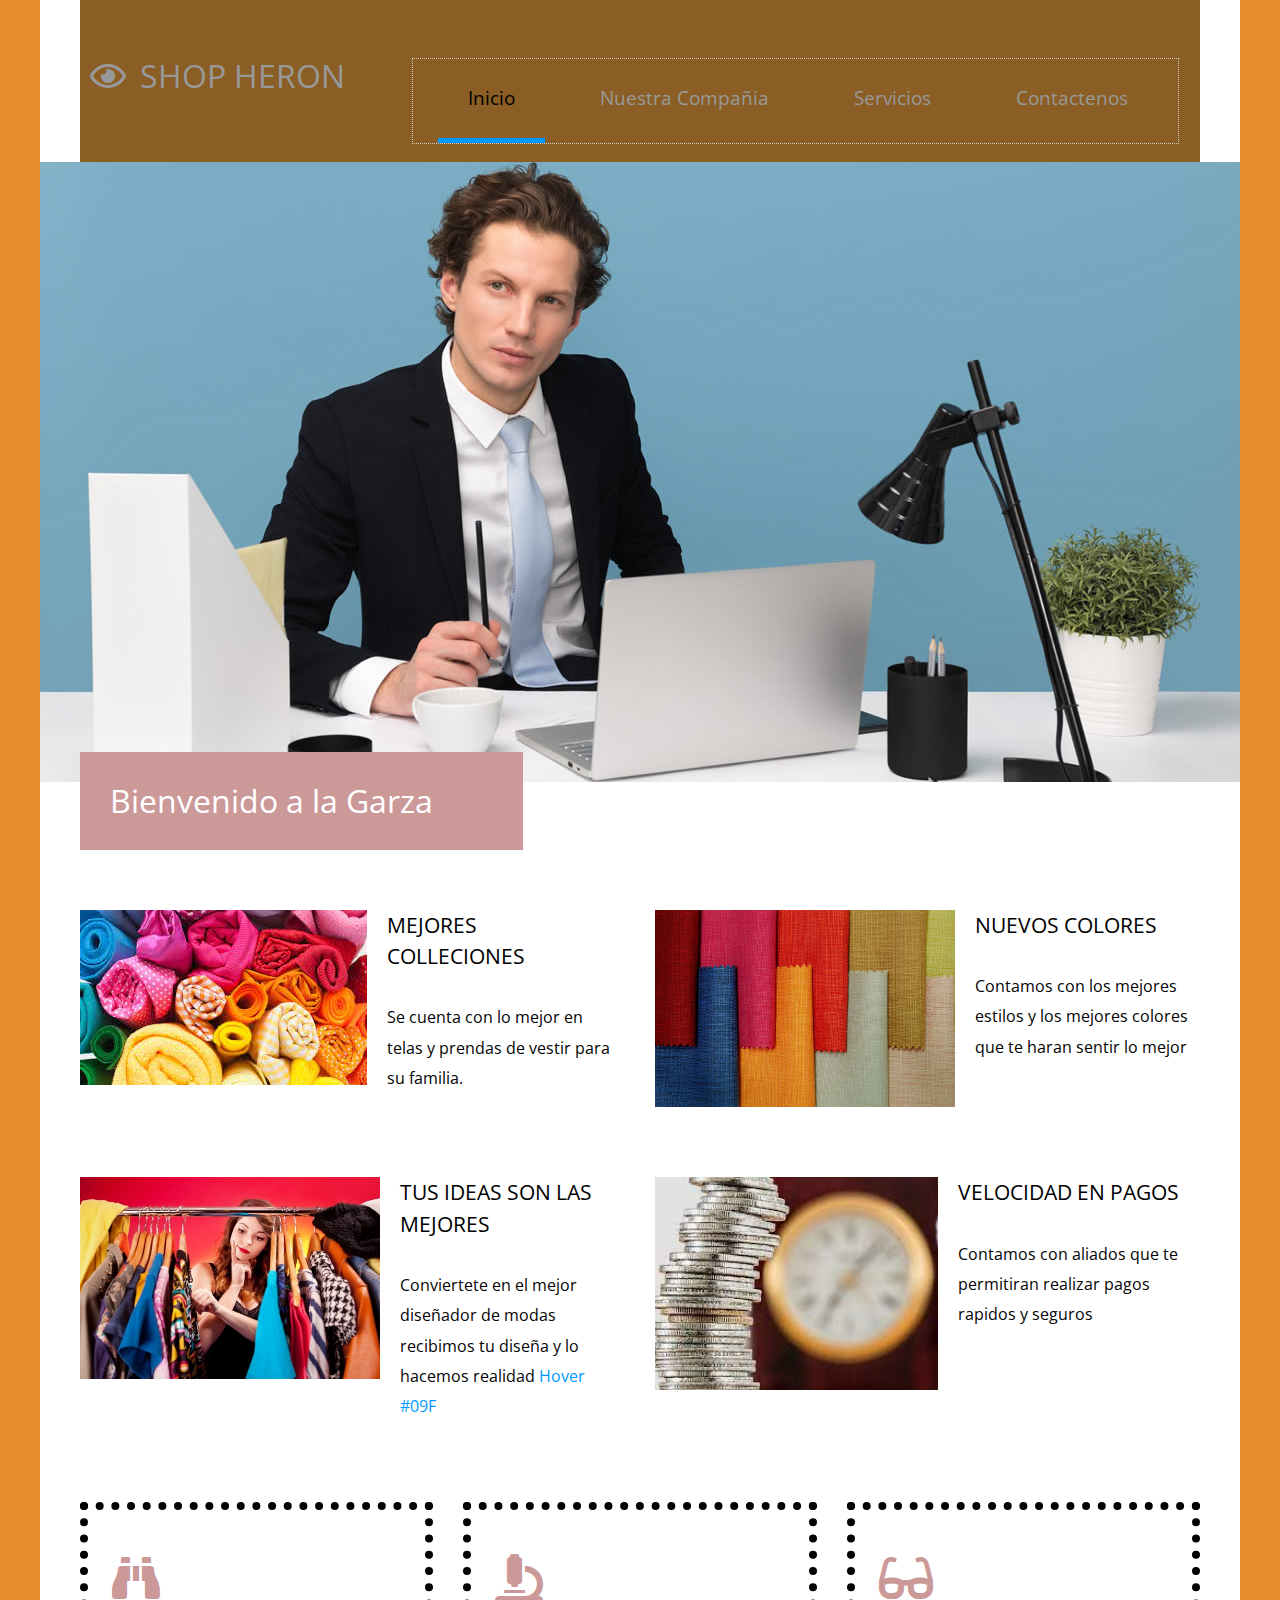
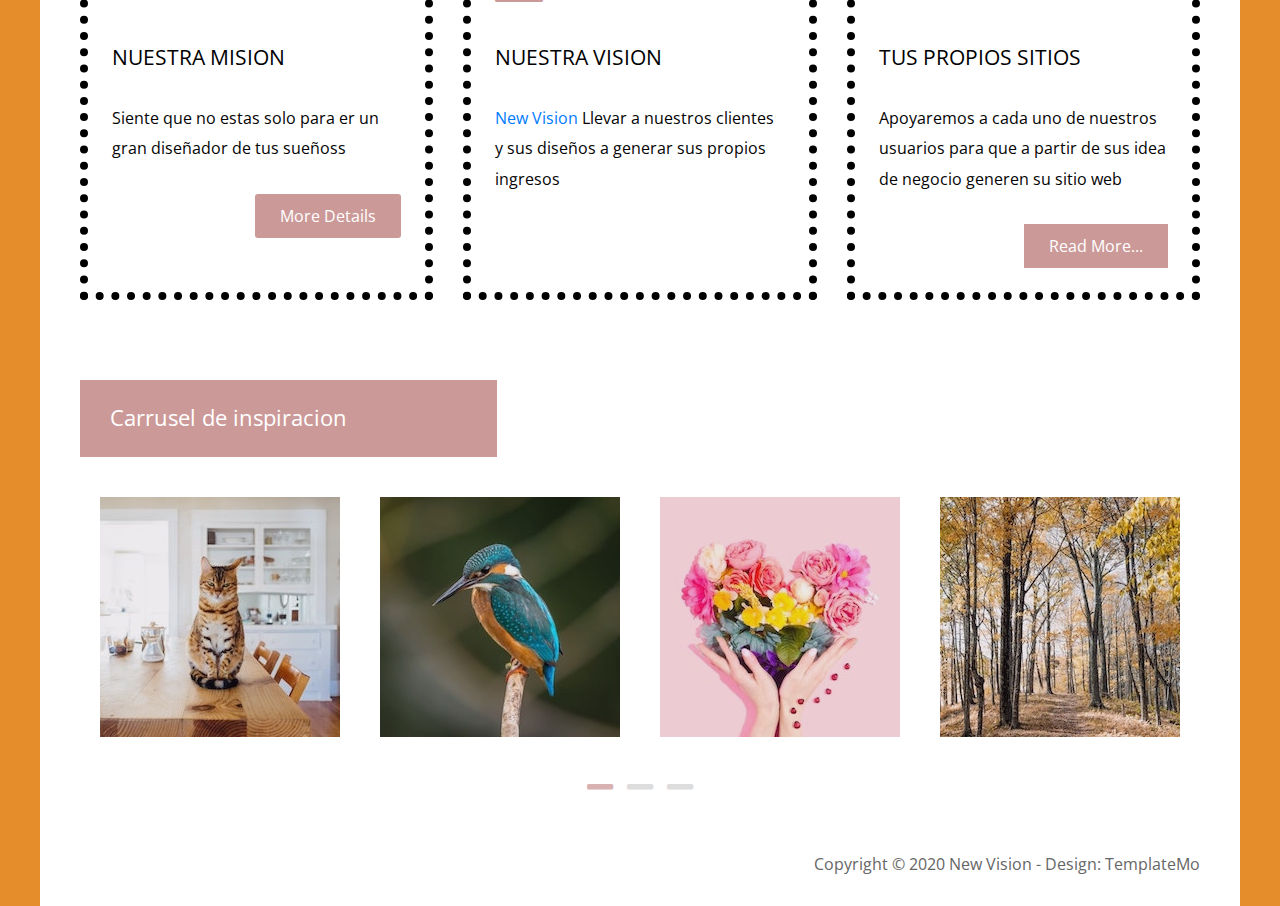
<file: index.html>
<!DOCTYPE html>
<html lang="en">
<head>
    <meta charset="UTF-8">
    <meta name="viewport" content="width=device-width, initial-scale=1.0">
    <meta http-equiv="X-UA-Compatible" content="ie=edge">
    
    <title>Shop Heron</title>
    
    <link href="https://fonts.googleapis.com/css?family=Open+Sans:400,800" rel="stylesheet" /> <!-- https://fonts.google.com/specimen/Open+Sans?selection.family=Open+Sans -->
    <link href="css/all.min.css" rel="stylesheet" /> <!-- https://fontawesome.com/ -->
    <link href="slick/slick.css" rel="stylesheet" /> <!-- https://kenwheeler.github.io/slick/ -->
    <link href="slick/slick-theme.css" rel="stylesheet" />
	<link href="css/bootstrap.min.css" rel="stylesheet" /> <!-- https://getbootstrap.com -->
	<link href="css/templatemo-new-vision.css" rel="stylesheet" />
<!--

New Vision Template

https://templatemo.com/tm-542-new-vision

-->
</head>
<body>
    <!-- Page Header -->
    <div class="container-fluid">
        <div class="tm-site-header">
            <div class="row">
                <div class="col-12 tm-site-header-col">
                    <div class="tm-site-header-left">
                        <i class="far fa-2x fa-eye tm-site-icon"></i>
                        <h1 class="tm-site-name">Shop Heron</h1>
                    </div>
                    <div class="tm-site-header-right tm-menu-container-outer">
                        
                        <!--Navbar-->
                        <nav class="navbar navbar-expand-lg">
                        
                          <!-- Collapse button -->
                          <button class="navbar-toggler toggler-example" type="button" data-toggle="collapse" data-target="#navbarSupportedContent1"
                            aria-controls="navbarSupportedContent1" aria-expanded="false" aria-label="Toggle navigation"><span class="dark-blue-text"><i
                                class="fas fa-bars fa-1x"></i></span></button>
                        
                          <!-- Collapsible content -->
                          <div class="collapse navbar-collapse tm-nav" id="navbarSupportedContent1">
                        
                            <!-- Links -->
                            <ul class="navbar-nav mr-auto">
                              <li class="nav-item active">
                                <a class="nav-link tm-nav-link" href="#">Inicio <span class="sr-only">(current)</span></a>
                              </li>
                              <li class="nav-item">
                                <a class="nav-link tm-nav-link" href="company.html">Nuestra Compañia</a>
                              </li>
                              <li class="nav-item">
                                <a class="nav-link tm-nav-link" href="services.html">Servicios</a>
                              </li>
                              <li class="nav-item">
                                <a class="nav-link tm-nav-link" href="contact.html">Contactenos</a>
                              </li>
                            </ul>
                            <!-- Links -->
                        
                          </div>
                          <!-- Collapsible content -->
                        
                        </nav>
                        <!--/.Navbar-->
                    </div>
                </div>
            </div>
        </div>
        
        <div class="row">
            <div class="col-12">
                <div class="tm-main-bg"></div>        
            </div>
        </div>
        
        <!-- Main -->
        <main>
            <!-- Welcome section -->
            <section class="tm-welcome">
                <div class="row">
                    <div class="col-12">
                        <h2 class="tm-section-header tm-header-floating">Bienvenido a la Garza</h2>         
                    </div>
                </div>
                
                <div class="row tm-welcome-row">
                    <article class="col-lg-6 tm-media">
                        <img src="img/telas.jpg" alt="Welcome image" class="img-fluid tm-media-img" />
                        <div class="tm-media-body">
                            <a href="#" class="tm-article-link"><h3 class="tm-article-title text-uppercase">Mejores colleciones</h3></a>
                            <p>Se cuenta con lo mejor en telas y prendas de vestir para su familia.</p>
                        </div>
                    </article>
                    <article class="col-lg-6 tm-media">
                        <img src="img/colores.jpg" alt="Welcome image" class="img-fluid tm-media-img" />
                        <div class="tm-media-body">
                            <a href="#" class="tm-article-link"><h3 class="tm-article-title text-uppercase">Nuevos colores</h3></a>
                            <p>Contamos con los mejores estilos y los mejores colores que te haran sentir lo mejor</p>
                        </div>
                    </article>
                    <article class="col-lg-6 tm-media">
                        <img src="img/pensar.jpg" alt="Welcome image" class="img-fluid tm-media-img" />
                        <div class="tm-media-body">
                            <a href="#" class="tm-article-link"><h3 class="tm-article-title text-uppercase">Tus ideas son las mejores</h3></a>
                            <p>Conviertete en el mejor diseñador de modas recibimos tu diseña y lo hacemos realidad <span class="tm-hover-color">Hover #09F</span></p>
                        </div>
                    </article>
                    <article class="col-lg-6 tm-media">
                        <img src="img/pagar.jpg" alt="Welcome image" class="img-fluid tm-media-img" />
                        <div class="tm-media-body">
                            <a href="#" class="tm-article-link"><h3 class="tm-article-title text-uppercase">Velocidad en pagos</h3></a>
                            <p>Contamos con aliados que te permitiran realizar pagos rapidos y seguros</p>
                        </div>
                    </article>
                </div>
                
                <div class="row tm-welcome-row-2">
                    <div class="col-lg-4 tm-dotted-box-container">
                        <article class="tm-dotted-box">
                            <i class="fas fa-3x fa-binoculars tm-article-icon"></i>
                            <h3 class="tm-article-title">Nuestra mision</h3>
                            <p class="tm-article-text">Siente que no estas solo para er un gran diseñador de tus sueñoss</p>
                            <a class="tm-btn tm-btn-rounded tm-article-link" href="#">More Details</a>
                        </article>    
                    </div>
                    <div class="col-lg-4 tm-dotted-box-container">
                        <article class="tm-dotted-box">
                            <i class="fas fa-3x fa-microscope tm-article-icon"></i>
                            <h3 class="tm-article-title">Nuestra vision</h3>
                            <p class="tm-article-text"><a rel="nofollow" target="_parent" href="https://templatemo.com/tm-542-new-vision">New Vision</a> Llevar a nuestros clientes y sus diseños a generar sus propios ingresos</p>
                        </article>    
                    </div>
                    <div class="col-lg-4 tm-dotted-box-container">
                        <article class="tm-dotted-box">
                            <i class="fas fa-3x fa-glasses tm-article-icon"></i>
                            <h3 class="tm-article-title">Tus propios sitios</h3>
                            <p class="tm-article-text">Apoyaremos a cada uno de nuestros usuarios para que a partir de sus idea de negocio generen su sitio web</p>
                            <a class="tm-btn tm-article-link" href="#">Read More...</a>
                        </article>
                    </div>
                </div>
            </section>
            
            <!-- Featured -->
            <section class="tm-featured">
                <div class="row">
                    <div class="col-12">
                        <h2 class="tm-section-header tm-section-header-small">Carrusel de inspiracion</h2>        
                    </div>
                </div>
                
                <!-- Carousel -->
                <div class="grid tm-carousel">
                    <figure class="effect-honey">
                        <img src="img/gallery-item-01.jpg" alt="Featured Item">
                        <figcaption>
                            <h4><i><span>Best</span> HTML Template</i></h4>
                        </figcaption>
                    </figure>
                    <figure class="effect-honey">
                        <img src="img/gallery-item-02.jpg" alt="Featured Item">
                        <figcaption>
                            <h4><i><span>Top</span> CSS Theme</i></h4>
                        </figcaption>
                    </figure>
                    <figure class="effect-honey">
                        <img src="img/gallery-item-03.jpg" alt="Featured Item">
                        <figcaption>
                            <h4><i><span>Best</span> HTML Template</i></h4>
                        </figcaption>
                    </figure>
                    <figure class="effect-honey">
                        <img src="img/gallery-item-04.jpg" alt="Featured Item">
                        <figcaption>
                            <h4><i><span>Great</span> Web Theme</i></h4>
                        </figcaption>
                    </figure>
                    <figure class="effect-honey">
                        <img src="img/gallery-item-05.jpg" alt="Featured Item">
                        <figcaption>
                            <h4><i><span>Best</span> HTML Collection</i></h4>
                        </figcaption>
                    </figure>
                    <figure class="effect-honey">
                        <img src="img/gallery-item-06.jpg" alt="Featured Item">
                        <figcaption>
                            <h4><i><span>Max</span> CSS Layout</i></h4>
                        </figcaption>
                    </figure>
                    <figure class="effect-honey">
                        <img src="img/gallery-item-07.jpg" alt="Featured Item">
                        <figcaption>
                            <h4><i><span>Best</span> HTML Layout</i></h4>
                        </figcaption>
                    </figure>
                    <figure class="effect-honey">
                        <img src="img/gallery-item-08.jpg" alt="Featured Item">
                        <figcaption>
                            <h4><i><span>Best</span> CSS Template</i></h4>
                        </figcaption>
                    </figure>
                </div>
            </section>
            
            <footer>
                Copyright &copy; 2020 New Vision - Design: <a href="https://templatemo.com">TemplateMo</a>
            </footer>
            
        </main>
    </div>
    <script src="js/jquery-3.4.1.min.js"></script>
    <script src="slick/slick.min.js"></script>
    <script src="js/bootstrap.min.js"></script>
    <script src="js/templatemo-script.js"></script>
</body>
</html>
</file>
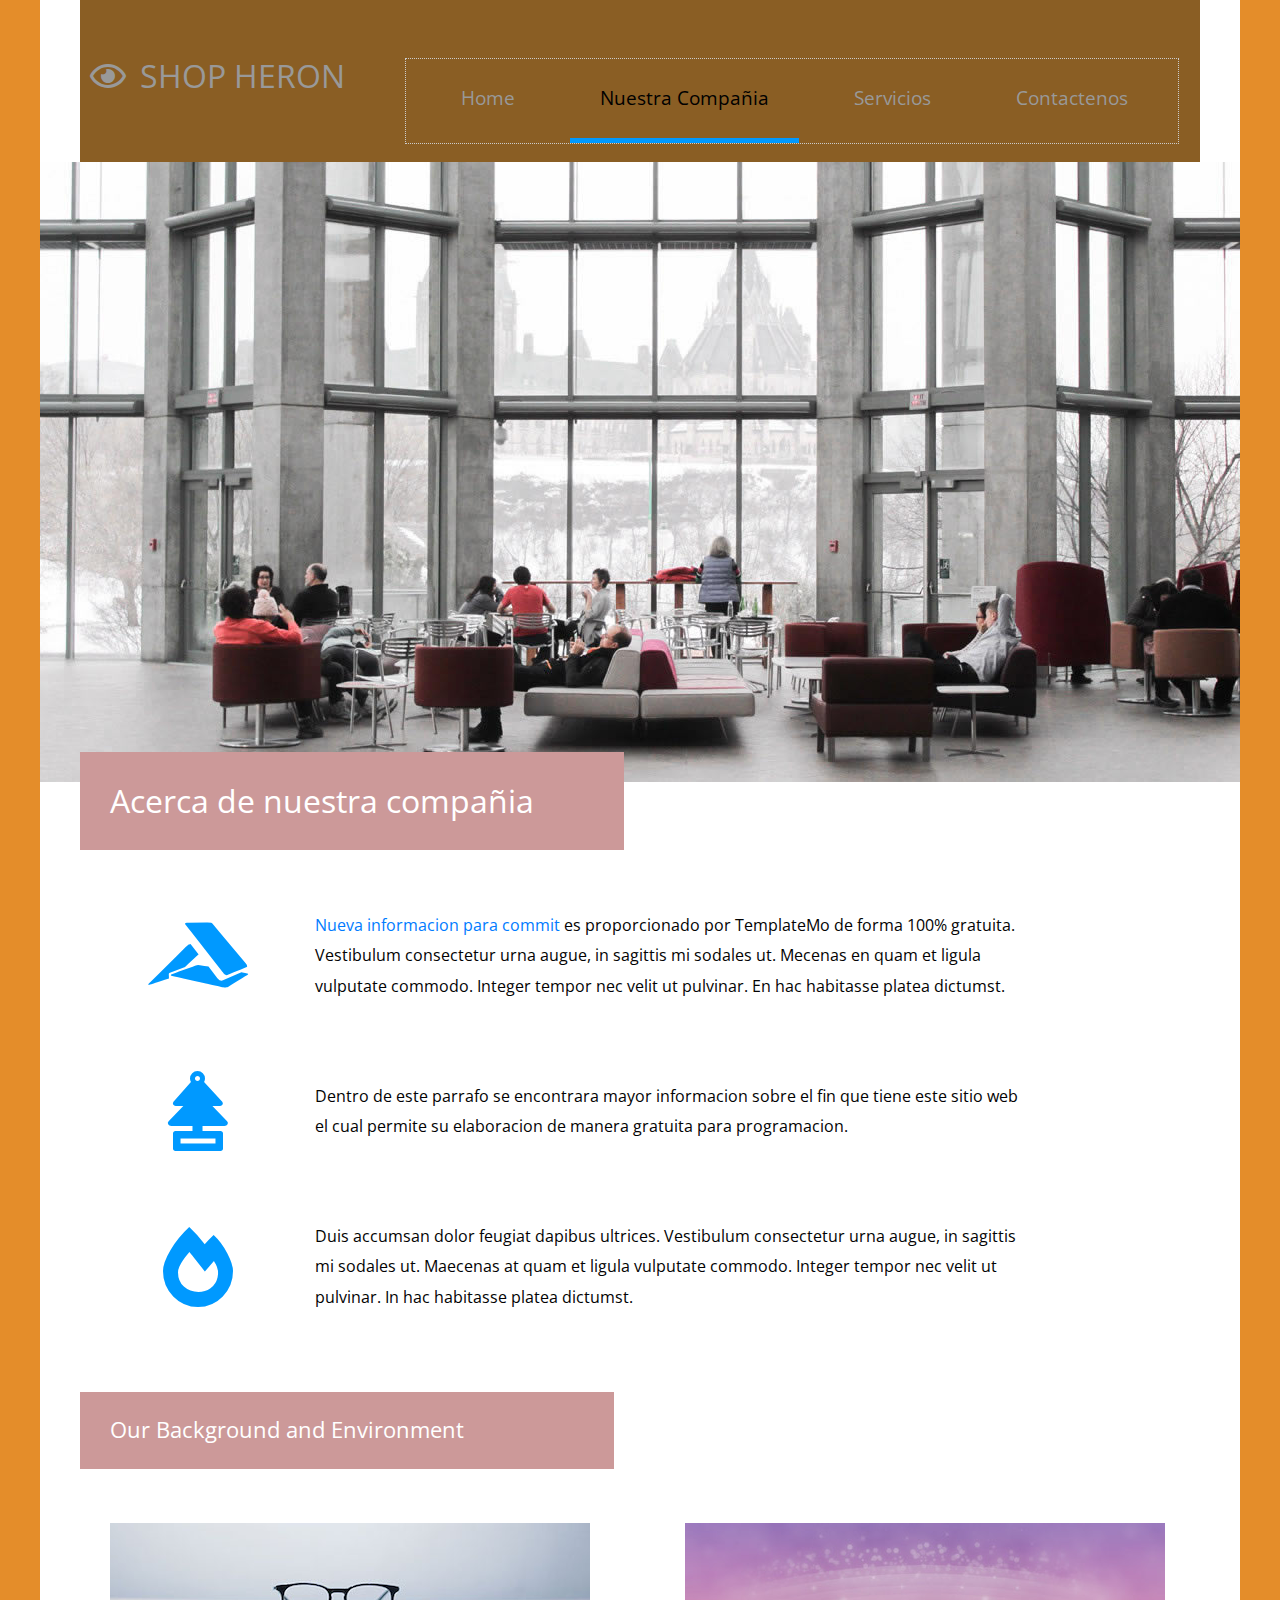
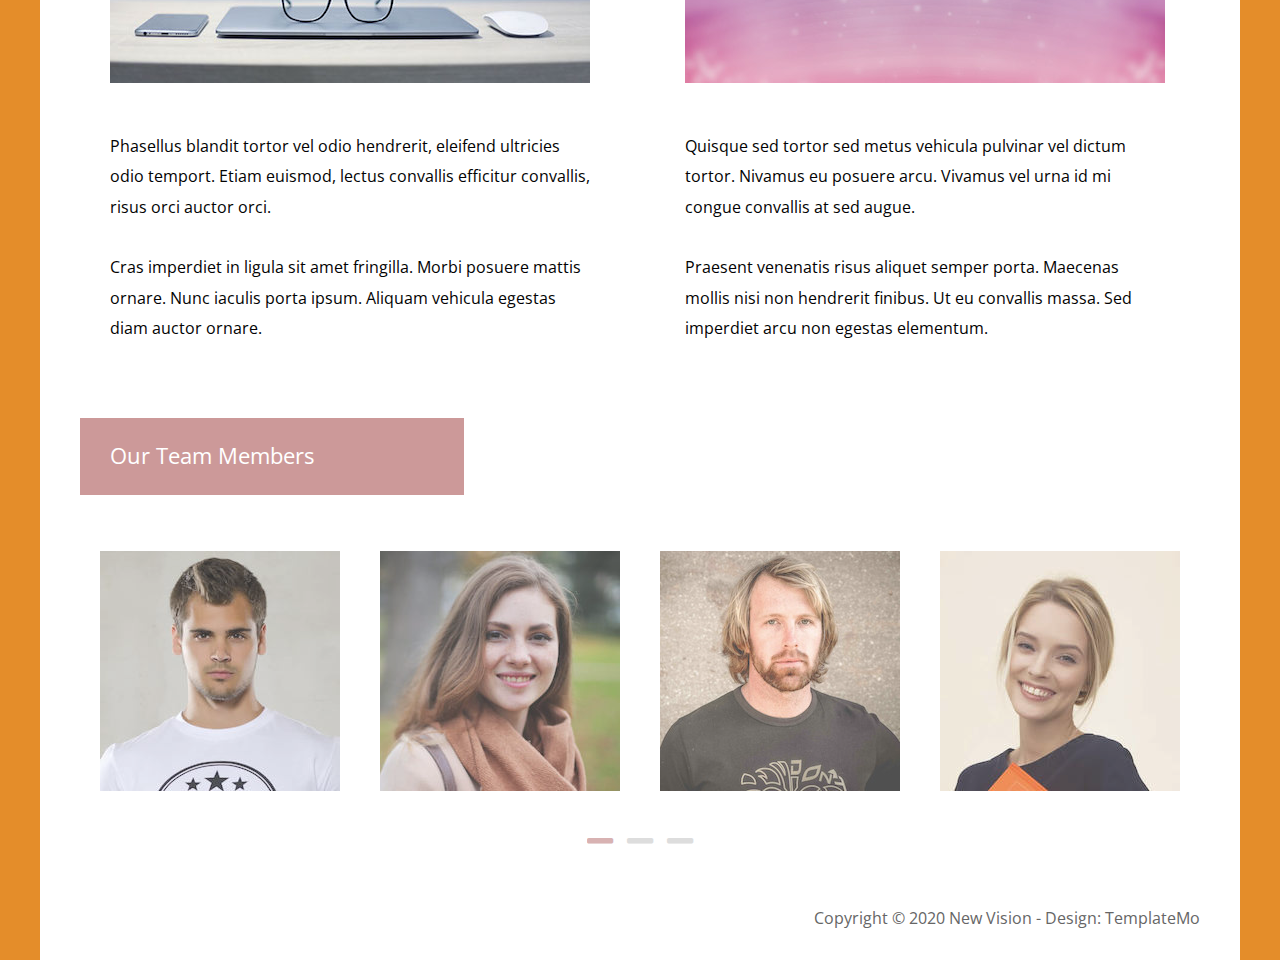
<file: company.html>
<!DOCTYPE html>
<html lang="en">
<head>
    <meta charset="UTF-8">
    <meta name="viewport" content="width=device-width, initial-scale=1.0">
    <meta http-equiv="X-UA-Compatible" content="ie=edge">
    
    <title>Compañia</title>
    
    <link href="https://fonts.googleapis.com/css?family=Open+Sans:400,800" rel="stylesheet" /> <!-- https://fonts.google.com/specimen/Open+Sans?selection.family=Open+Sans -->
    <link href="css/all.min.css" rel="stylesheet" /> <!-- https://fontawesome.com/ -->
    <link href="slick/slick.css" rel="stylesheet" /> <!-- https://kenwheeler.github.io/slick/ -->
    <link href="slick/slick-theme.css" rel="stylesheet" />
	<link href="css/bootstrap.min.css" rel="stylesheet" /> <!-- https://getbootstrap.com -->
	<link href="css/templatemo-new-vision.css" rel="stylesheet" />
<!--

New Vision Template

https://templatemo.com/tm-542-new-vision

-->
</head>
<body>
    <!-- Page Header -->
    <div class="container-fluid">
        <div class="tm-site-header">
            <div class="row">
                <div class="col-12 tm-site-header-col">
                    <div class="tm-site-header-left">
                        <i class="far fa-2x fa-eye tm-site-icon"></i>
                        <h1 class="tm-site-name">Shop Heron</h1>
                    </div>
                    <div class="tm-site-header-right tm-menu-container-outer">
                        
                        <!--Navbar-->
                        <nav class="navbar navbar-expand-lg">
                        
                          <!-- Collapse button -->
                          <button class="navbar-toggler toggler-example" type="button" data-toggle="collapse" data-target="#navbarSupportedContent1"
                            aria-controls="navbarSupportedContent1" aria-expanded="false" aria-label="Toggle navigation"><span class="dark-blue-text"><i
                                class="fas fa-bars fa-1x"></i></span></button>
                        
                          <!-- Collapsible content -->
                          <div class="collapse navbar-collapse tm-nav" id="navbarSupportedContent1">
                        
                            <!-- Links -->
                            <ul class="navbar-nav mr-auto">
                              <li class="nav-item">
                                <a class="nav-link tm-nav-link" href="index.html">Home <span class="sr-only">(current)</span></a>
                              </li>
                              <li class="nav-item active">
                                <a class="nav-link tm-nav-link" href="#">Nuestra Compañia</a>
                              </li>
                              <li class="nav-item">
                                <a class="nav-link tm-nav-link" href="services.html">Servicios</a>
                              </li>
                              <li class="nav-item">
                                <a class="nav-link tm-nav-link" href="contact.html">Contactenos</a>
                              </li>
                            </ul>
                            <!-- Links -->
                        
                          </div>
                          <!-- Collapsible content -->
                        
                        </nav>
                        <!--/.Navbar-->
                    </div>
                </div>
            </div>
        </div>
        
        <div class="row">
            <div class="col-12">
                <div class="tm-main-bg tm-about-bg"></div>        
            </div>
        </div>
        
        <!-- Main -->
        <main>
            <!-- Welcome section -->
            <section class="tm-welcome">
                <div class="row">
                    <div class="col-12">
                        <h2 class="tm-section-header tm-header-floating">Acerca de nuestra compañia</h2>         
                    </div>
                </div>
                
                <div class="row tm-welcome-row">
                    <div class="tm-about">
                        <div class="col-12 tm-media tm-media-v-center">
                            <i class="fab fa-5x fa-accusoft tm-about-icon"></i>
                            <div>
                                <p><a rel="nofollow" target="_parent" href="https://templatemo.com/tm-542-new-vision">Nueva informacion para commit</a> es proporcionado por TemplateMo de forma 100% gratuita. Vestibulum consectetur urna augue, in sagittis mi sodales ut. Mecenas en quam et ligula vulputate commodo. Integer tempor nec velit ut pulvinar. En hac habitasse platea dictumst.</p>
                            </div>
                        </div>
                        <div class="col-12 tm-media tm-media-v-center">
                            <i class="fas fa-5x fa-air-freshener tm-about-icon"></i>
                            <div>
                                <p>Dentro de este parrafo se encontrara mayor informacion sobre el fin que tiene este sitio web el cual permite su elaboracion de manera gratuita para programacion.</p>
                            </div>
                        </div>
                        <div class="col-12 tm-media tm-media-v-center">
                            <i class="fas fa-5x fa-fire-alt tm-about-icon"></i>
                            <div>
                                <p>Duis accumsan dolor feugiat dapibus ultrices. Vestibulum consectetur urna augue, in sagittis mi sodales ut. Maecenas at quam et ligula vulputate commodo. Integer tempor nec velit ut pulvinar. In hac habitasse platea dictumst.</p>
                            </div>
                        </div>    
                    </div>
                </div>
                
                <div class="row tm-welcome-row-2">
                    <div class="col-12">
                        <h2 class="tm-section-header tm-section-header-small mb-4">Our Background and Environment</h2>        
                    </div>
                    <div class="col-md-6">
                        <div class="tm-about-1">
                            <img src="img/img-3x1-01.jpg" alt="Image" class="img-fluid mb-5">
                            <p class="tm-article-text">Phasellus blandit tortor vel odio hendrerit, eleifend ultricies odio temport. Etiam euismod, lectus convallis efficitur convallis, risus orci auctor orci.</p>
                            <p>Cras imperdiet in ligula sit amet fringilla. Morbi posuere mattis ornare. Nunc iaculis porta ipsum. Aliquam vehicula egestas diam auctor ornare.</p>
                        </div>    
                    </div>
                    <div class="col-md-6">
                        <div class="tm-about-1">
                            <img src="img/img-3x1-02.jpg" alt="Image" class="img-fluid mb-5">
                            <p class="tm-article-text">Quisque sed tortor sed metus vehicula pulvinar vel dictum tortor. Nivamus eu posuere arcu. Vivamus vel urna id mi congue convallis at sed augue.</p>
                            <p>Praesent venenatis risus aliquet semper porta. Maecenas mollis nisi non hendrerit finibus. Ut eu convallis massa. Sed imperdiet arcu non egestas elementum.</p>
                        </div>    
                    </div>
                </div>
            </section>
            
            <!-- Featured -->
            <section class="tm-featured">
                <div class="row">
                    <div class="col-12">
                        <h2 class="tm-section-header tm-section-header-small mb-3">Our Team Members</h2>        
                    </div>
                </div>
                
                <!-- Carousel -->
                <div class="grid tm-carousel">
                    <figure class="effect-zoe">
                        <img src="img/team-img-01.jpg" alt="Featured Item">
                        <figcaption>
                            <h2>John Stone</h2>
                            <p class="icon-links">
								<a href="https://fb.com"><i class="fab fa-facebook-f"></i></a>
								<a href="https://twitter.com"><i class="fab fa-twitter"></i></a>
								<a href="https://instagram.com"><i class="fab fa-instagram"></i></a>
							</p>
                        </figcaption>
                    </figure>
                    <figure class="effect-zoe">
                        <img src="img/team-img-02.jpg" alt="Featured Item">
                        <figcaption>
                            <h2>Jane Meldrum</h2>
                            <p class="icon-links">
								<a href="https://fb.com"><i class="fab fa-facebook-f"></i></a>
								<a href="https://twitter.com"><i class="fab fa-twitter"></i></a>
								<a href="https://instagram.com"><i class="fab fa-instagram"></i></a>
							</p>
                        </figcaption>
                    </figure>
                    <figure class="effect-zoe">
                        <img src="img/team-img-03.jpg" alt="Featured Item">
                        <figcaption>
                            <h2>Trevor Virtue</h2>
                            <p class="icon-links">
								<a href="https://fb.com"><i class="fab fa-facebook-f"></i></a>
								<a href="https://twitter.com"><i class="fab fa-twitter"></i></a>
								<a href="https://instagram.com"><i class="fab fa-instagram"></i></a>
							</p>
                        </figcaption>
                    </figure>
                    <figure class="effect-zoe">
                        <img src="img/team-img-04.jpg" alt="Featured Item">
                        <figcaption>
                            <h2>Emily Moore</h2>
                            <p class="icon-links">
								<a href="https://fb.com"><i class="fab fa-facebook-f"></i></a>
								<a href="https://twitter.com"><i class="fab fa-twitter"></i></a>
								<a href="https://instagram.com"><i class="fab fa-instagram"></i></a>
							</p>
                        </figcaption>
                    </figure>
                    <figure class="effect-zoe">
                        <img src="img/team-img-05.jpg" alt="Featured Item">
                        <figcaption>
                            <h2>Claire Li</h2>
                            <p class="icon-links">
								<a href="https://fb.com"><i class="fab fa-facebook-f"></i></a>
								<a href="https://twitter.com"><i class="fab fa-twitter"></i></a>
								<a href="https://instagram.com"><i class="fab fa-instagram"></i></a>
							</p>
                        </figcaption>
                    </figure>
                    <figure class="effect-zoe">
                        <img src="img/team-img-06.jpg" alt="Featured Item">
                        <figcaption>
                            <h2>Elisabeth Shu</h2>
                            <p class="icon-links">
								<a href="https://fb.com"><i class="fab fa-facebook-f"></i></a>
								<a href="https://twitter.com"><i class="fab fa-twitter"></i></a>
								<a href="https://instagram.com"><i class="fab fa-instagram"></i></a>
							</p>
                        </figcaption>
                    </figure>
                    <figure class="effect-zoe">
                        <img src="img/team-img-07.jpg" alt="Featured Item">
                        <figcaption>
                            <h2>Dania Liu</h2>
                            <p class="icon-links">
								<a href="https://fb.com"><i class="fab fa-facebook-f"></i></a>
								<a href="https://twitter.com"><i class="fab fa-twitter"></i></a>
								<a href="https://instagram.com"><i class="fab fa-instagram"></i></a>
							</p>
                        </figcaption>
                    </figure>
                    <figure class="effect-zoe">
                        <img src="img/team-img-08.jpg" alt="Featured Item">
                        <figcaption>
                            <h2>Miracle Yang</h2>
                            <p class="icon-links">
								<a href="https://facebook.com"><i class="fab fa-facebook-f"></i></a>
								<a href="https://twitter.com"><i class="fab fa-twitter"></i></a>
								<a href="https://instagram.com"><i class="fab fa-instagram"></i></a>
							</p>
                        </figcaption>
                    </figure>
                </div>
            </section>
            
            <footer>
                Copyright &copy; 2020 New Vision - Design: <a rel="nofollow" href="https://templatemo.com">TemplateMo</a>
            </footer>
            
        </main>
    </div>
    <script src="js/jquery-3.4.1.min.js"></script>
    <script src="slick/slick.min.js"></script>
    <script src="js/bootstrap.min.js"></script>
    <script src="js/templatemo-script.js"></script>
</body>
</html>
</file>
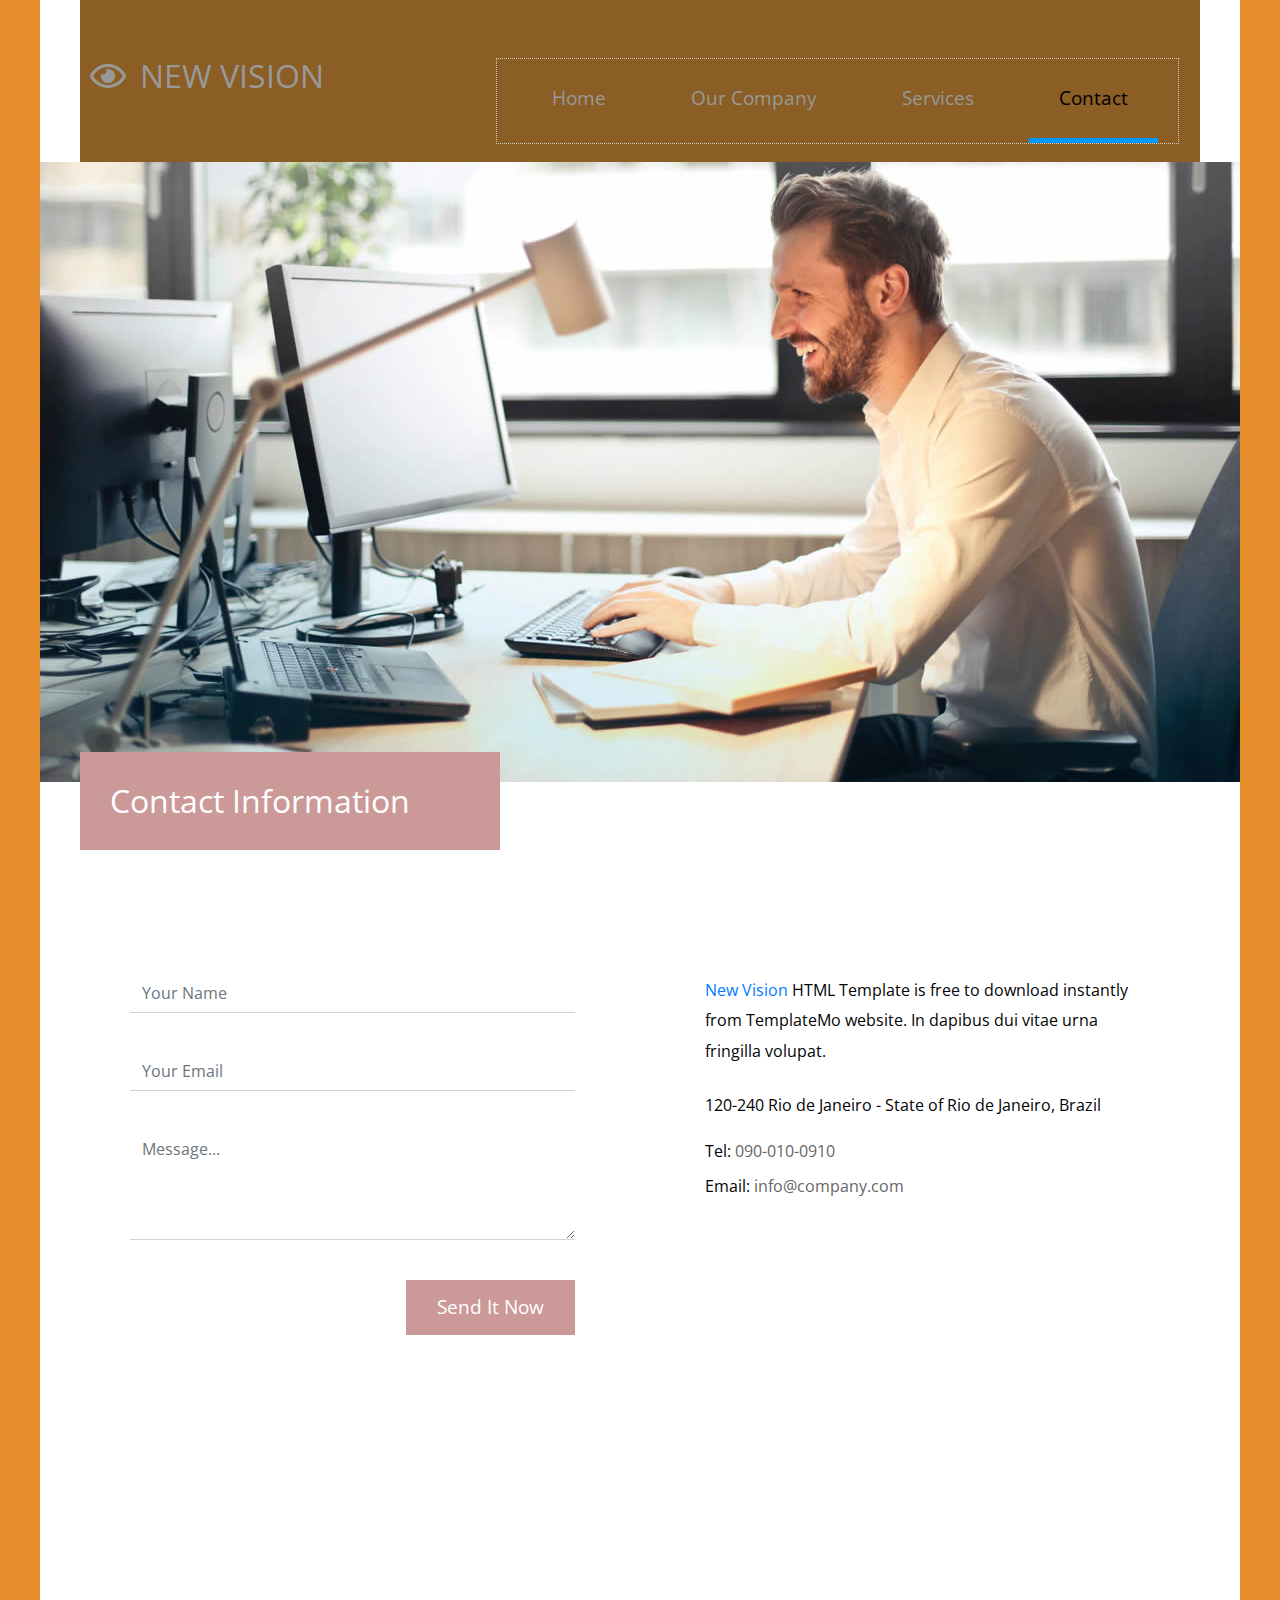
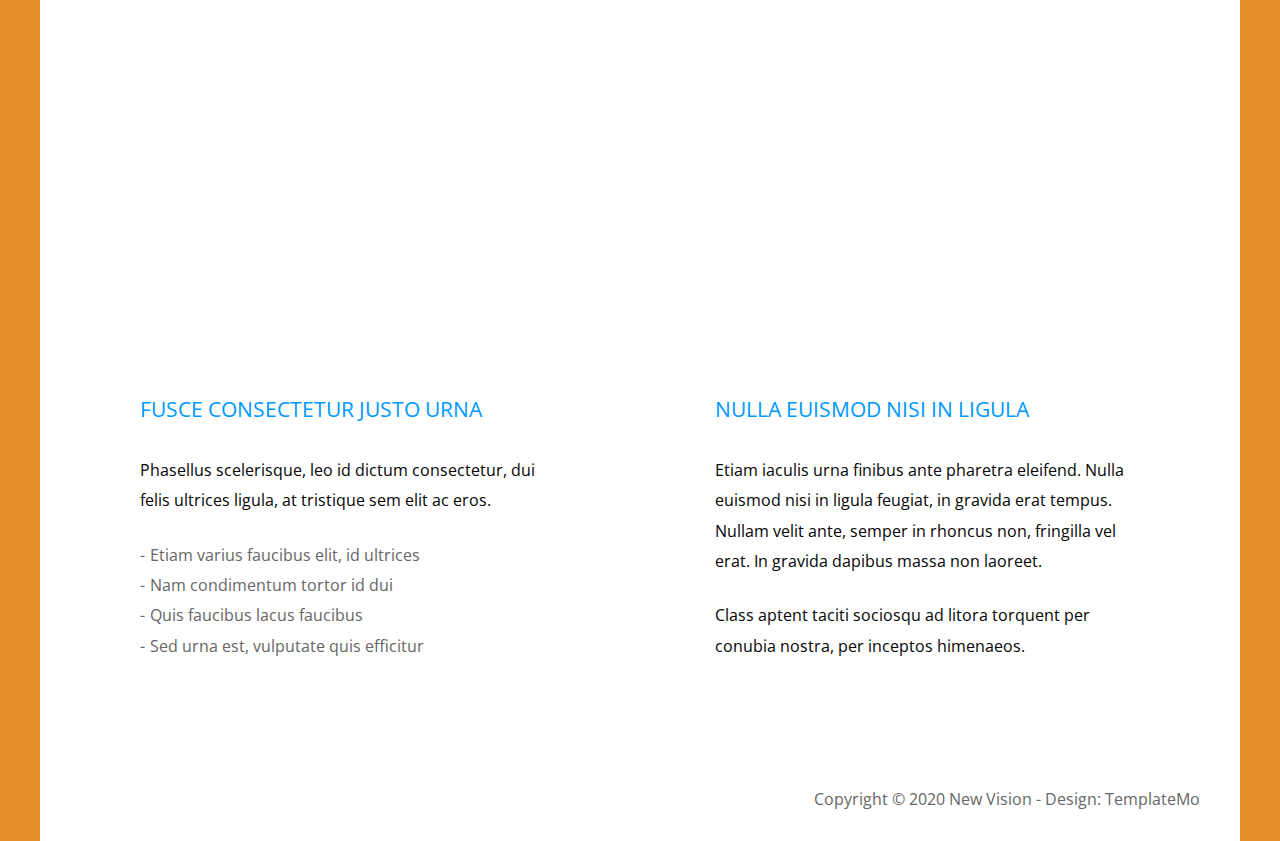
<file: contact.html>
<!DOCTYPE html>
<html lang="en">
<head>
    <meta charset="UTF-8">
    <meta name="viewport" content="width=device-width, initial-scale=1.0">
    <meta http-equiv="X-UA-Compatible" content="ie=edge">
    
    <title>New Vision - Contact Page</title>
    
    <link href="https://fonts.googleapis.com/css?family=Open+Sans:400,800" rel="stylesheet" /> <!-- https://fonts.google.com/specimen/Open+Sans?selection.family=Open+Sans -->
    <link href="css/all.min.css" rel="stylesheet" /> <!-- https://fontawesome.com/ -->
    <link href="css/bootstrap.min.css" rel="stylesheet" /> <!-- https://getbootstrap.com -->
	<link href="css/templatemo-new-vision.css" rel="stylesheet" />
<!--

New Vision Template

https://templatemo.com/tm-542-new-vision

-->
</head>
<body>
    <!-- Page Header -->
    <div class="container-fluid">
        <div class="tm-site-header">
            <div class="row">
                <div class="col-12 tm-site-header-col">
                    <div class="tm-site-header-left">
                        <i class="far fa-2x fa-eye tm-site-icon"></i>
                        <h1 class="tm-site-name">New Vision</h1>
                    </div>
                    <div class="tm-site-header-right tm-menu-container-outer">
                        
                        <!--Navbar-->
                        <nav class="navbar navbar-expand-lg">
                        
                          <!-- Collapse button -->
                          <button class="navbar-toggler toggler-example" type="button" data-toggle="collapse" data-target="#navbarSupportedContent1"
                            aria-controls="navbarSupportedContent1" aria-expanded="false" aria-label="Toggle navigation"><span class="dark-blue-text"><i
                                class="fas fa-bars fa-1x"></i></span></button>
                        
                          <!-- Collapsible content -->
                          <div class="collapse navbar-collapse tm-nav" id="navbarSupportedContent1">
                        
                            <!-- Links -->
                            <ul class="navbar-nav mr-auto">
                              <li class="nav-item">
                                <a class="nav-link tm-nav-link" href="index.html">Home <span class="sr-only">(current)</span></a>
                              </li>
                              <li class="nav-item">
                                <a class="nav-link tm-nav-link" href="company.html">Our Company</a>
                              </li>
                              <li class="nav-item">
                                <a class="nav-link tm-nav-link" href="services.html">Services</a>
                              </li>
                              <li class="nav-item active">
                                <a class="nav-link tm-nav-link" href="#">Contact</a>
                              </li>
                            </ul>
                            <!-- Links -->
                        
                          </div>
                          <!-- Collapsible content -->
                        
                        </nav>
                        <!--/.Navbar-->
                    </div>
                </div>
            </div>
        </div>
        
        <div class="row">
            <div class="col-12">
                <div class="tm-main-bg tm-contact-bg"></div>        
            </div>
        </div>
        
        <!-- Main -->
        <main>
            <!-- Welcome section -->
            <section class="tm-welcome">
                <div class="row">
                    <div class="col-12">
                        <h2 class="tm-section-header tm-header-floating">Contact Information</h2>         
                    </div>
                </div>
                
                <div class="row tm-welcome-row">
                    <div class="col-lg-6 mb-5 tm-contact-box">
                      <div class="tm-contact-form-wrap">
                        <form id="contact-form" action="" method="post" class="tm-contact-form">
                            <div class="form-group">
                              <input type="text" id="contact_name" name="contact_name" class="form-control rounded-0 border-top-0 border-right-0 border-left-0" placeholder="Your Name" required="" />
                            </div>
                            <div class="form-group">
                              <input type="email" id="contact_email" name="contact_email" class="form-control rounded-0 border-top-0 border-right-0 border-left-0" placeholder="Your Email" required="" />
                            </div>
                    
                            <div class="form-group">
                              <textarea rows="4" id="contact_message" name="contact_message" class="form-control rounded-0 border-top-0 border-right-0 border-left-0" placeholder="Message..." required=""></textarea>
                            </div>
                    
                            <div class="form-group mb-0">
                              <button type="submit" class="btn rounded-0 d-block ml-auto tm-btn-primary">
                                Send It Now
                              </button>
                            </div>
                          </form>
                      </div>                    
                    </div>
                    <div class="col-lg-6 mb-5 tm-contact-box">
                      <div class="tm-double-border-1 tm-border-gray">
                        <div class="tm-double-border-2 tm-border-gray tm-box-pad">
                            <p class="mb-4">
                              <a rel="nofollow" target="_parent" href="https://templatemo.com/tm-542-new-vision">New Vision</a> HTML Template is free to download instantly from TemplateMo website. In dapibus dui vitae urna fringilla volupat.
                            </p>
                            <p class="mb-3">
                              120-240 Rio de Janeiro - State of Rio de Janeiro, Brazil
                            </p>
                            <p class="mb-1">Tel: <a href="tel:0900100910" class="tm-link">090-010-0910</a></p>
                            <p>Email: <a href="mailto:info@company.com" class="tm-link">info@company.com</a></p>
                        </div>                    
                      </div>                  
                    </div>
                </div>
                
                <div class="row pb-5">
                  <div class="mapouter">
                      <div class="gmap_canvas">
<!-- How to change your own map point
	1. Go to Google Maps
	2. Click on your location point
	3. Click "Share" and choose "Embed map" tab
	4. Copy only URL and paste it within the src="" field below
-->
                          <iframe width="100%" height="440" id="gmap_canvas" src="https://maps.google.com/maps?q=Av.+Lúcio+Costa,+Rio+de+Janeiro+-+RJ,+Brazil&t=&z=13&ie=UTF8&iwloc=&output=embed" frameborder="0" scrolling="no" marginheight="0" marginwidth="0"></iframe>
                          
                      </div>
                  </div>
                </div>
                <div class="row pt-5 pb-5 mb-5">
                    <div class="col-md-6 tm-contact-l">
                        <h3 class="tm-article-title tm-color-primary">Fusce consectetur justo urna</h3>
                        <p class="mb-4">Phasellus scelerisque, leo id dictum consectetur, dui felis ultrices ligula, at tristique sem elit ac eros.</p>
                        <ul class="tm-ul-hyphen">
                            <li>Etiam varius faucibus elit, id ultrices</li>
                            <li>Nam condimentum tortor id dui</li>
                            <li>Quis faucibus lacus faucibus</li>
                            <li>Sed urna est, vulputate quis efficitur</li>
                        </ul>
                    </div>
                    <div class="col-md-6 tm-contact-r">
                        <h3 class="tm-article-title tm-color-primary">Nulla euismod nisi in ligula</h3>
                        <p class="mb-4">Etiam iaculis urna finibus ante pharetra eleifend. Nulla
                        euismod nisi in ligula feugiat, in gravida erat tempus.
                        Nullam velit ante, semper in rhoncus non, fringilla vel
                        erat. In gravida dapibus massa non laoreet.</p>
                        <p>Class aptent taciti sociosqu ad litora torquent per conubia nostra, per inceptos himenaeos.</p>
                    </div>
                </div>
            </section>
            
            <footer>
                Copyright &copy; 2020 New Vision - Design: <a rel="nofollow" href="https://templatemo.com">TemplateMo</a>
            </footer>
            
        </main>
    </div>
    <script src="js/jquery-3.4.1.min.js"></script>
    <script src="js/bootstrap.min.js"></script>
    <script src="js/templatemo-script.js"></script>
</body>
</html>
</file>
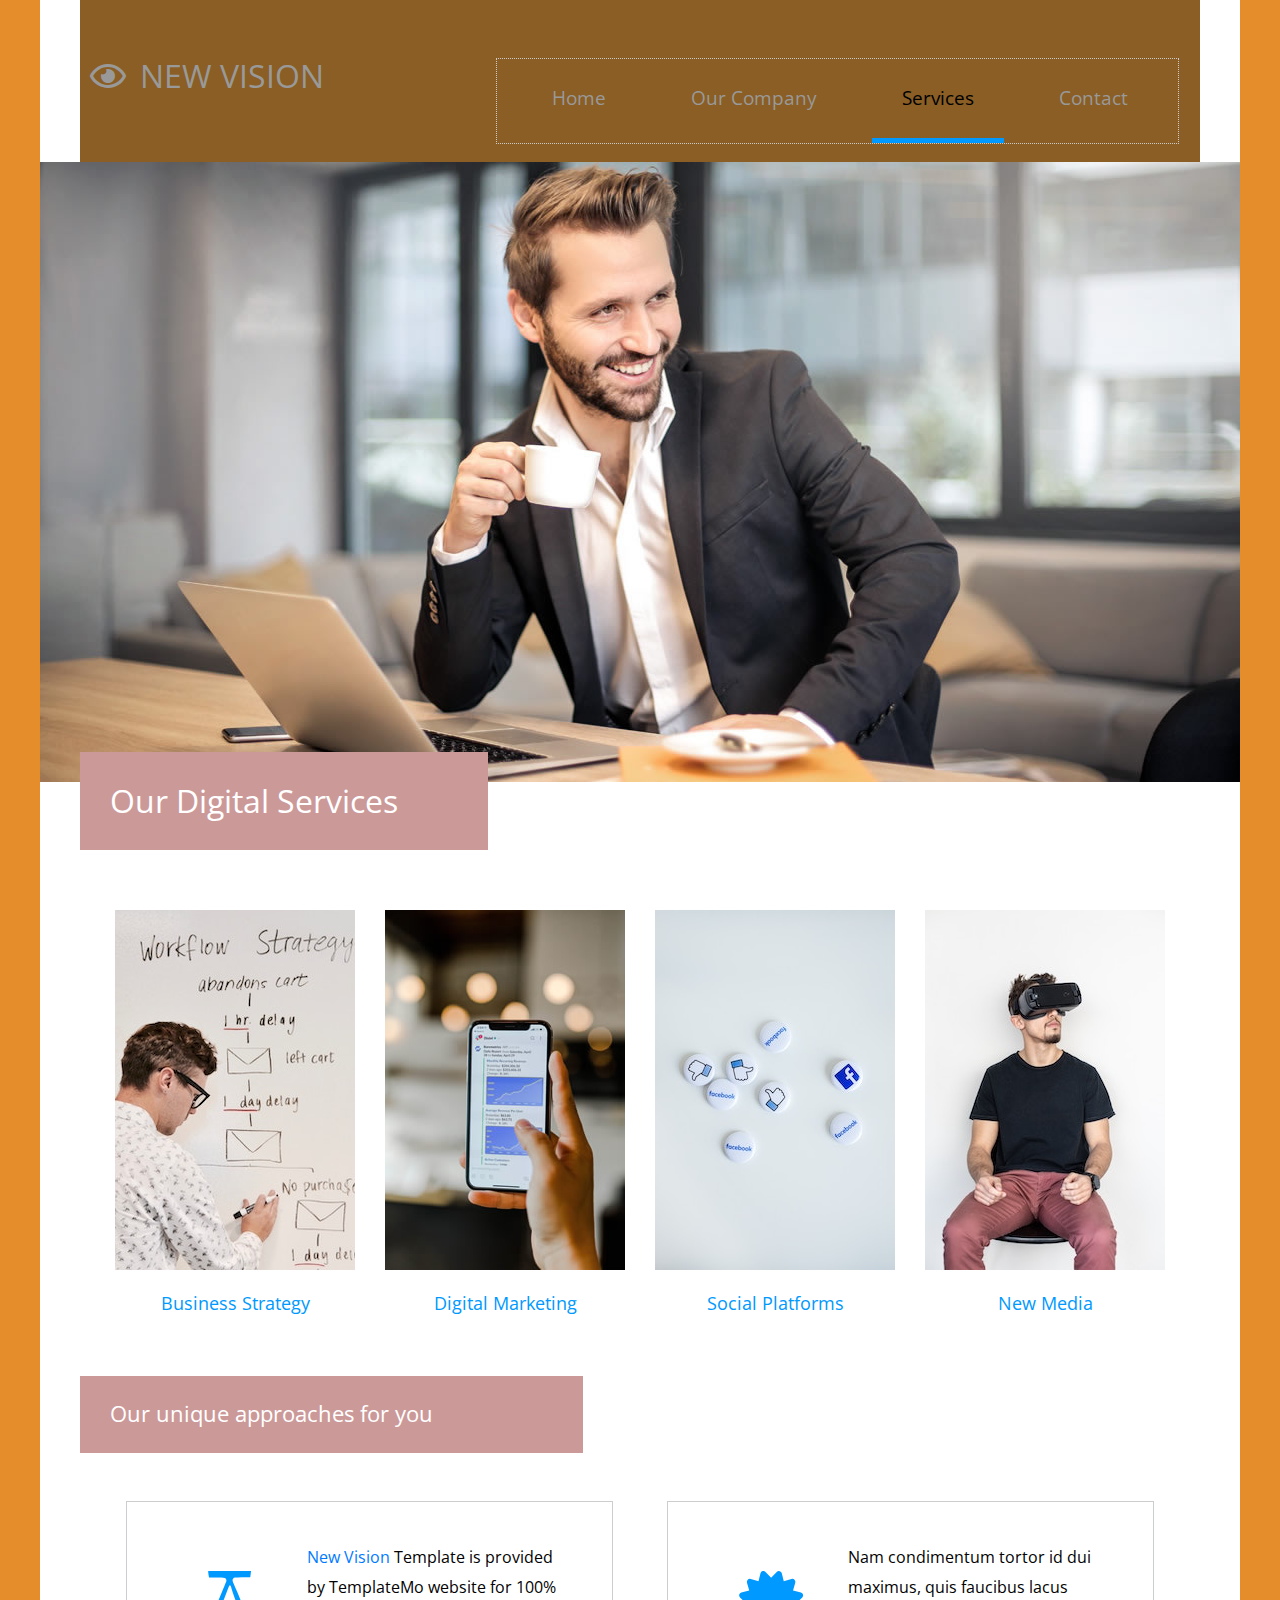
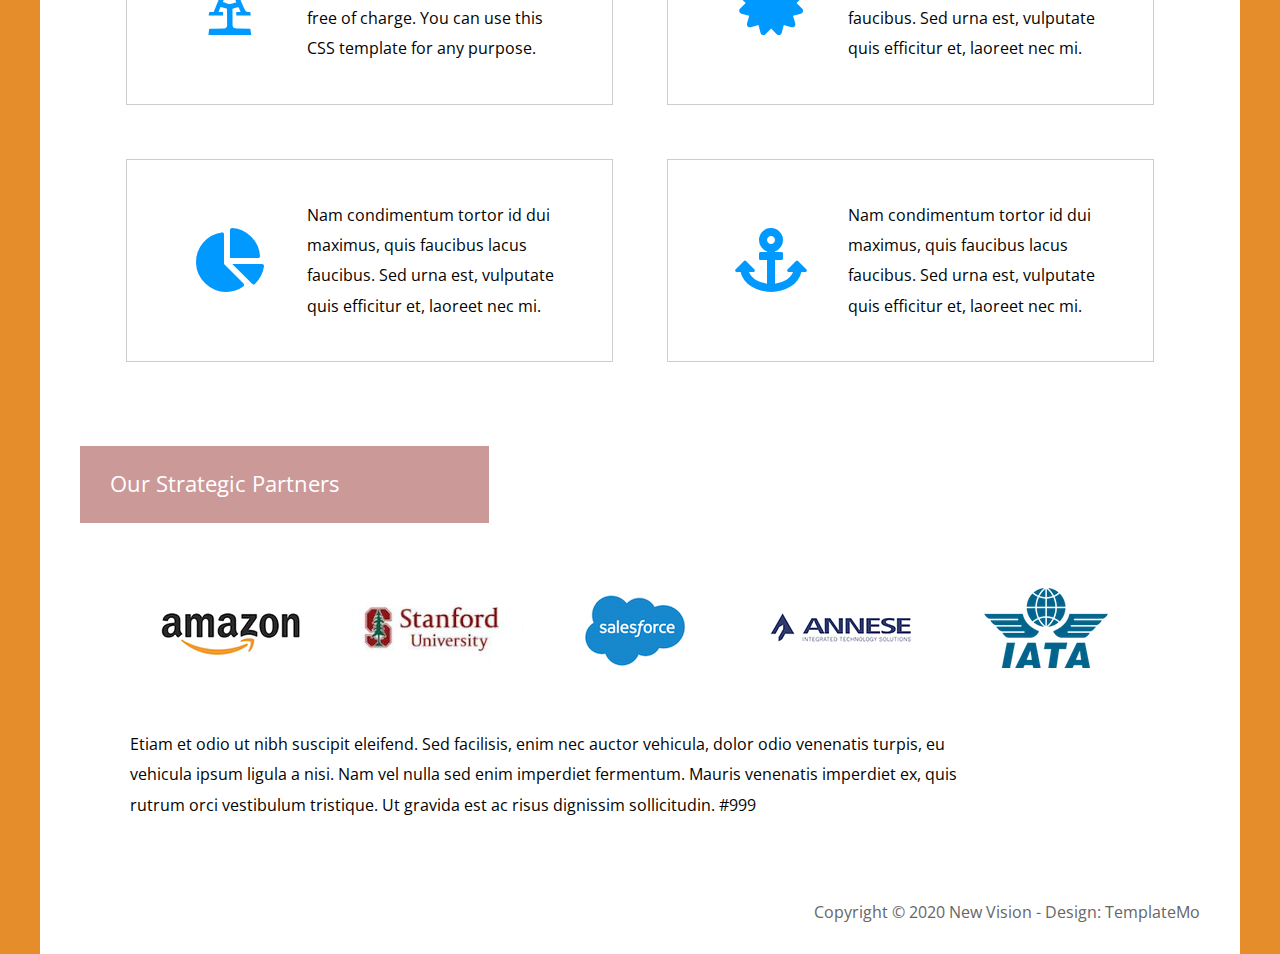
<file: services.html>
<!DOCTYPE html>
<html lang="en">
<head>
    <meta charset="UTF-8">
    <meta name="viewport" content="width=device-width, initial-scale=1.0">
    <meta http-equiv="X-UA-Compatible" content="ie=edge">
    
    <title>New Vision - Page 3</title>
    
    <link href="https://fonts.googleapis.com/css?family=Open+Sans:400,800" rel="stylesheet" /> <!-- https://fonts.google.com/specimen/Open+Sans?selection.family=Open+Sans -->
    <link href="css/all.min.css" rel="stylesheet" /> <!-- https://fontawesome.com/ -->
    <link href="css/bootstrap.min.css" rel="stylesheet" /> <!-- https://getbootstrap.com -->
	<link href="css/templatemo-new-vision.css" rel="stylesheet" />
<!--

New Vision Template

https://templatemo.com/tm-542-new-vision

-->
</head>
<body>
    <!-- Page Header -->
    <div class="container-fluid">
        <div class="tm-site-header">
            <div class="row">
                <div class="col-12 tm-site-header-col">
                    <div class="tm-site-header-left">
                        <i class="far fa-2x fa-eye tm-site-icon"></i>
                        <h1 class="tm-site-name">New Vision</h1>
                    </div>
                    <div class="tm-site-header-right tm-menu-container-outer">
                        
                        <!--Navbar-->
                        <nav class="navbar navbar-expand-lg">
                        
                          <!-- Collapse button -->
                          <button class="navbar-toggler toggler-example" type="button" data-toggle="collapse" data-target="#navbarSupportedContent1"
                            aria-controls="navbarSupportedContent1" aria-expanded="false" aria-label="Toggle navigation"><span class="dark-blue-text"><i
                                class="fas fa-bars fa-1x"></i></span></button>
                        
                          <!-- Collapsible content -->
                          <div class="collapse navbar-collapse tm-nav" id="navbarSupportedContent1">
                        
                            <!-- Links -->
                            <ul class="navbar-nav mr-auto">
                              <li class="nav-item">
                                <a class="nav-link tm-nav-link" href="index.html">Home <span class="sr-only">(current)</span></a>
                              </li>
                              <li class="nav-item">
                                <a class="nav-link tm-nav-link" href="company.html">Our Company</a>
                              </li>
                              <li class="nav-item active">
                                <a class="nav-link tm-nav-link" href="#">Services</a>
                              </li>
                              <li class="nav-item">
                                <a class="nav-link tm-nav-link" href="contact.html">Contact</a>
                              </li>
                            </ul>
                            <!-- Links -->
                        
                          </div>
                          <!-- Collapsible content -->
                        
                        </nav>
                        <!--/.Navbar-->
                    </div>
                </div>
            </div>
        </div>
        
        <div class="row">
            <div class="col-12">
                <div class="tm-main-bg tm-services-bg"></div>        
            </div>
        </div>
        
        <!-- Main -->
        <main>
            <!-- Welcome section -->
            <section class="tm-welcome">
                <div class="row">
                    <div class="col-12">
                        <h2 class="tm-section-header tm-header-floating">Our Digital Services</h2>         
                    </div>
                </div>
                
                <div class="row tm-welcome-row tm-services">
                    <div class="col-md-3 col-sm-6">
                        <figure class="tm-services-img">
                            <img src="img/services-1.jpg" alt="Image" class="img-fluid">        
                            <figcaption class="tm-service-description">Business Strategy</figcaption>
                        </figure>
                    </div>
                    <div class="col-md-3 col-sm-6">
                        <figure class="tm-services-img">
                            <img src="img/services-2.jpg" alt="Image" class="img-fluid">        
                            <figcaption class="tm-service-description">Digital Marketing</figcaption>
                        </figure>
                    </div>
                    <div class="col-md-3 col-sm-6">
                        <figure class="tm-services-img">
                            <img src="img/services-3.jpg" alt="Image" class="img-fluid">    
                            <figcaption class="tm-service-description">Social Platforms</figcaption>
                        </figure>
                    </div>
                    <div class="col-md-3 col-sm-6">
                        <figure class="tm-services-img">
                            <img src="img/services-4.jpg" alt="Image" class="img-fluid">    
                            <figcaption class="tm-service-description">New Media</figcaption>
                        </figure>
                    </div>
                </div>
                
                <div class="row">
                    <div class="col-12">
                        <h2 class="tm-section-header tm-section-header-small mb-5">Our unique approaches for you</h2>        
                    </div>
                </div>
                <div class="row tm-approach-row">
                    <div class="col-md-6">
                        <div class="tm-approach-box">
                            <div class="tm-media tm-media-2 tm-media-v-center tm-solid-border">
                                <i class="fab fa-4x fa-acquisitions-incorporated tm-service-icon"></i>
                                <div>
                                    <p><a rel="nofollow" target="_parent" href="https://templatemo.com/tm-542-new-vision">New Vision</a> Template is provided by TemplateMo website for 100% free of charge. You can use this CSS template for any purpose.</p>
                                </div>
                            </div>        
                        </div>
                    </div>
                    <div class="col-md-6">
                        <div class="tm-approach-box">
                            <div class="tm-media tm-media-2 tm-media-v-center tm-solid-border">
                                <i class="fas fa-4x fa-certificate tm-service-icon"></i>
                                <div>
                                    <p>Nam condimentum tortor id dui maximus, quis faucibus lacus faucibus. Sed urna est, vulputate quis efficitur et, laoreet nec mi.</p>
                                </div>
                            </div>        
                        </div>
                    </div>
                    <div class="col-md-6">
                        <div class="tm-approach-box">
                            <div class="tm-media tm-media-2 tm-media-v-center tm-solid-border">
                                <i class="fas fa-4x fa-chart-pie tm-service-icon"></i>
                                <div>
                                    <p>Nam condimentum tortor id dui maximus, quis faucibus lacus faucibus. Sed urna est, vulputate quis efficitur et, laoreet nec mi.</p>
                                </div>
                            </div>         
                        </div>
                    </div>
                    <div class="col-md-6">
                        <div class="tm-approach-box">
                            <div class="tm-media tm-media-2 tm-media-v-center tm-solid-border">
                                <i class="fas fa-4x fa-anchor tm-service-icon"></i>
                                <div>
                                    <p>Nam condimentum tortor id dui maximus, quis faucibus lacus faucibus. Sed urna est, vulputate quis efficitur et, laoreet nec mi.</p>
                                </div>
                            </div>    
                        </div>
                    </div>
                </div>
            </section>
            
            <!-- Featured -->
            <section class="tm-featured">
                <div class="row">
                    <div class="col-12">
                        <h2 class="tm-section-header tm-section-header-small mb-3">Our Strategic Partners</h2>        
                    </div>
                </div>
                
                <div class="tm-partners mx-auto">
                    <div>
                        <img src="img/partner-01.png" alt="Partner Image" class="img-fluid">
                        <img src="img/partner-02.png" alt="Partner Image" class="img-fluid">
                        <img src="img/partner-03.png" alt="Partner Image" class="img-fluid">
                        <img src="img/partner-04.png" alt="Partner Image" class="img-fluid">
                        <img src="img/partner-05.png" alt="Partner Image" class="img-fluid">    
                    </div>
                    
                    <p class="tm-partner-text">Etiam et odio ut nibh suscipit eleifend. Sed facilisis, enim nec auctor vehicula, dolor odio venenatis turpis,
                    eu vehicula ipsum ligula a nisi. Nam vel nulla sed enim imperdiet fermentum. Mauris venenatis imperdiet
                    ex, quis rutrum orci vestibulum tristique. Ut gravida est ac risus dignissim sollicitudin. #999</p>
                    
                </div>
            </section>
            
            <footer>
                Copyright &copy; 2020 New Vision - Design: <a rel="nofollow" href="https://templatemo.com">TemplateMo</a>
            </footer>
            
        </main>
    </div>
    <script src="js/jquery-3.4.1.min.js"></script>
    <script src="js/bootstrap.min.js"></script>
    <script src="js/templatemo-script.js"></script>
</body>
</html>
</file>
<file: css/templatemo-new-vision.css>
/*

New Vision Template

https://templatemo.com/tm-542-new-vision



    COLORS
    
    Title: #333 (Dark Gray)
    Text: #666 (Gray)
    Hover: #09F (Blue)
    Button: #C99 (Pink)
    
*/

ul, h1, h2, h3, h4, p, figure {
    padding: 0;
    margin: 0;
}

body {
  font-family: 'Open Sans', Arial, sans-serif;
  font-size: 16px;
  background-color: rgb(228, 141, 42);
  overflow-x: hidden;
}

a { 
    transition: all 0.3s ease; 
    text-decoration: none;
}

a:hover { text-decoration: none; }
button:focus { outline: none; }

h1, h2, h3 {
    color: rgb(0, 0, 0);
    font-weight: 400;
}

p {
    color: rgb(3, 3, 3);
    line-height: 1.9;
}

.tm-color-primary { color: #09F; }

.navbar-toggler {
    padding: 10px 15px;
    border-color: #d4d4d4;
}

.container-fluid {
    max-width: 1200px;
    background-color: white;
    padding-left: 40px;
    padding-right: 40px;
}

@media (max-width: 992px) {
    .container-fluid {
        padding-left: 15px;
        padding-right: 15px;
    }
}

.tm-site-header { padding-top: 50px; background-color: rgb(138, 94, 36);}

@media (max-width: 992px) {
    .tm-site-header {
        padding-top: 30px;
        padding-bottom: 30px;
    }
}

.tm-site-header-col {
    display: flex;
    justify-content: space-between;
}

.tm-site-icon { padding: 10px; color: #999; }

.tm-site-name {
    display: inline-block;
    text-transform: uppercase;
    font-size: 2rem;
    color: #999;
}

.tm-main-bg {
    background-image: url(../img/new-vision-01.jpg);
    background-repeat: no-repeat;
    background-position: 45% top;
    height: 800px;
    min-height: 500px;
    margin-left: -40px;
    margin-right: -40px;
}

.tm-about-bg { background-image: url(../img/new-vision-02.jpg); }
.tm-services-bg { background-image: url(../img/new-vision-03.jpg); }
.tm-contact-bg { background-image: url(../img/new-vision-04.jpg); }

@media (max-width: 992px) {
    .tm-contact-bg { background-position: 80% top; }
}

nav > ul > li { list-style: none; }

.tm-nav {
    border: 1px dotted #ccc;
    margin: 0 5px 10px;
}

.tm-nav > ul {
    display: flex;
    flex-direction: row;
    padding-right: 20px;
}

@media (max-width: 992px) {
    .tm-nav > ul {
        flex-direction: column;
        padding-right: 0;
    }
}

.tm-nav-link {
    font-size: 1.2rem;
    text-decoration: none;
    color: #999;
    display: inline-block;
    padding: 25px 30px;
    margin-left: 25px;
    border-bottom: 5px solid transparent;
}

@media (min-width: 1080px) {
    .navbar-expand-lg .navbar-nav .nav-link {
        padding-right: 30px;
        padding-left: 30px;
    }    
}

.nav-item .tm-nav-link:hover,
.nav-item.active .tm-nav-link {
    color: #000;
    border-bottom: 5px solid #09F;
    border-left: none;
}

@media (max-width: 992px) {
    .navbar-nav .tm-nav-link {
        margin-left: 0;
        margin-bottom: 10px;
        width: 100%;
        display: block;
        padding: 10px 20px;
    }
    
    .nav-item .tm-nav-link {
        border-left: 5px solid transparent;
        border-bottom: none;
    }
    
    .nav-item .tm-nav-link:hover, 
    .nav-item.active .tm-nav-link {
        border-left: 5px solid #09F;
        border-bottom: none;
    }
}

.tm-mobile-menu { display: none; }

.tm-mobile-menu.active.focus, 
.tm-mobile-menu.active:focus,
.tm-mobile-menu.focus, 
.tm-mobile-menu:active.focus, 
.tm-mobile-menu:active:focus, 
.tm-mobile-menu:focus {
  outline: none;
  box-shadow: none;
  background-color: white;
}

.tm-menu-container-outer {
    display: flex;
    justify-content: flex-end;
}

.tm-menu-container {
    display: inline-block;
    margin-right: -20px;
}

@media (max-width: 992px) {
    .tm-menu-container {
        position: absolute;
        right: 30px;
        top: 0;
    }
    
    .tm-mobile-menu {
        display: block;
        padding: 10px 15px;
        border-radius: 3px;
        background-color: transparent;
    }
    
    .tm-nav {
        height: 0;
        transition: all 0.3s ease;
        position: absolute;
        right: 0;
        top: 44px;
        z-index: 1000;
        background-color: white;
        margin: 0;
        min-width: 180px;
    }
    
    .tm-nav.show { height: auto; }
    
    #navbarSupportedContent1 {
        position: absolute;
        top: 50px;
        right: 0px;
        z-index: 1000;
        background-color: white;
    }
}

.tm-section-header {
    display: inline-block;
    background-color: #c99;
    color: white;
    padding: 30px 90px 30px 30px;
    margin: 0;
}

@media (max-width: 500px) {
    .tm-section-header { padding: 20px; }
}

.tm-section-header-small {
    font-size: 1.4rem;
    padding: 25px 150px 25px 30px;
}

.tm-header-floating {
    position: absolute;
    z-index: 100;
    top: -30px;
}

.tm-welcome-row {
    margin-top: 128px;
    margin-bottom: 10px;
}

.tm-welcome-row-2 { margin-bottom: 45px; }

.tm-article-link:hover .tm-article-title { color: #09F; }
.tm-hover-color { color: #09F; }

.tm-article-title {
    margin-bottom: 30px;
    transition: all 0.3s ease;
}

.tm-media {
    display: flex;
    align-items: flex-start;
    margin-bottom: 70px;
}

.tm-media-v-center { align-items: center; }

.tm-media-img {
    margin-right: 20px;
    width: 55%;
    max-width: 300px;
}

.tm-media-body {
    margin-right: 10px;
    width: 45%;
}

@media (max-width: 992px) {
    .tm-media-body { width: auto; }
}

@media (max-width: 480px) {
    .tm-media { flex-direction: column; }
    .tm-media-img { width: auto; }
    
    .tm-media-body {
        max-width: 300px;
        margin-right: 0;
        margin-top: 20px;
    }
}

.tm-dotted-box-container { margin-bottom: 35px; }

.tm-dotted-box {
    display: flex;
    flex-direction: column;
    border: 8px dotted rgb(0, 0, 0);
    padding: 24px;
    height: 100%;
}

.tm-article-icon {
    color: #C99;
    margin-top: 20px;
    margin-bottom: 40px;
}

.tm-article-title {
    font-size: 1.3rem;
    text-transform: uppercase;
    line-height: 1.5;
}

.tm-article-title,
.tm-article-text {
    margin-bottom: 30px;
}

.tm-article-link { align-self: flex-end; }

.tm-btn {
    background-color: #C99;
    color: white;
    padding: 10px 25px;
}

.tm-btn:hover,
.tm-btn:focus {
    background-color: #924141;
    text-decoration: none;
    color: white;
}

.tm-btn-rounded { border-radius: 3px; }

.tm-carousel {
    padding-top: 40px;
    padding-bottom: 35px;
    margin-left: auto;
    margin-right: auto;
}

@media (max-width: 992px) {
    .tm-carousel { max-width: 800px; }
}

@media (max-width: 420px) {
    .tm-carousel { max-width: 240px; }
}

.tm-featured { margin-bottom: 50px; }
.slick-dots li { width: 30px; }
.slick-dots li button { width: 30px; }

.slick-dots li button:before {
    font-family: "Font Awesome 5 Free";
    font-size: 30px;
    font-weight: 900;
    content: "\f068";
    color: #ddd;
    opacity: 1;
    width: 30px;
    transition: all 0.3s ease;
}

.slick-dots li button:hover:before, 
.slick-dots li button:focus:before,
.slick-dots li.slick-active button:before {
    color: #C99;
}

footer {
    color: #666;
    padding-top: 30px;
    padding-bottom: 30px;
    text-align: right;
}

footer a { color: #666; }

footer a:hover {
    color: #09F;
    text-decoration: none;
}

/* Hover Effect */
/* Common style */
.grid figure {
  position: relative;
  float: left;
  overflow: hidden;
  margin-left: 20px;
  margin-right: 20px;
  background: #3085a3;
  text-align: center;
  cursor: pointer;
}

@media (max-width: 768px) {
    .grid figure {
        margin-left: 10px;
        margin-right: 10px;
    }
}

.grid figure img {
  position: relative;
  display: block;
  min-height: 100%;
  max-width: 100%;
  opacity: 0.8;
}

.grid figure figcaption {
  padding: 2em;
  color: #fff;
  text-transform: uppercase;
  font-size: 1.25em;
  -webkit-backface-visibility: hidden;
  backface-visibility: hidden;
}

.grid figure figcaption::before,
.grid figure figcaption::after {
  pointer-events: none;
}

.grid figure figcaption,
.grid figure figcaption > a {
  position: absolute;
  top: 0;
  left: 0;
  width: 100%;
  height: 100%;
}

/* Anchor will cover the whole item by default */
/* For some effects it will show as a button */
.grid figure figcaption > a {
  z-index: 1000;
  text-indent: 200%;
  white-space: nowrap;
  font-size: 0;
  opacity: 0;
}

.grid figure h4 {
  word-spacing: -0.15em;
  font-weight: 300;
}

.grid figure h4 span { font-weight: 800; }

.grid figure h4,
.grid figure p {
  margin: 10px 0 0;
}

.grid figure p {
  letter-spacing: 1px;
  font-size: 68.5%;
}

/*---------------*/
/***** Honey *****/
/*---------------*/

figure.effect-honey {
  background: #4a3753;
  max-width: 240px;
  
}

figure.effect-honey img {
  opacity: 0.9;
  -webkit-transition: opacity 0.35s;
  transition: opacity 0.35s;
 
}

figure.effect-honey:hover img { opacity: 0.5; }

figure.effect-honey figcaption::before {
  position: absolute;
  bottom: 0;
  left: 0;
  width: 100%;
  height: 10px;
  background: #3496d8;
  content: "";
  -webkit-transform: translate3d(0, 10px, 0);
  transform: translate3d(0, 10px, 0);
}

figure.effect-honey h4 {
  position: absolute;
  bottom: 0;
  left: 0;
  padding: 1em 1.5em;
  width: 100%;
  text-align: left;
  -webkit-transform: translate3d(0, -30px, 0);
  transform: translate3d(0, -30px, 0);
}

figure.effect-honey h4 i {
  font-style: normal;
  opacity: 0;
  -webkit-transition: opacity 0.35s, -webkit-transform 0.35s;
  transition: opacity 0.35s, transform 0.35s;
  -webkit-transform: translate3d(0, -30px, 0);
  transform: translate3d(0, -30px, 0);
}

figure.effect-honey figcaption::before,
figure.effect-honey h4 {
  -webkit-transition: -webkit-transform 0.35s;
  transition: transform 0.35s;
}

figure.effect-honey:hover figcaption::before,
figure.effect-honey:hover h4,
figure.effect-honey:hover h4 i {
  opacity: 1;
  -webkit-transform: translate3d(0, 0, 0);
  transform: translate3d(0, 0, 0);
}

/* Our Company */
.tm-about { max-width: 975px; }

.tm-about-icon {
    color: #09F;
    min-width: 235px;
    display: flex;
    justify-content: center;
}

@media (max-width: 600px) {
    .tm-about-icon {
        padding-bottom: 50px;
        margin-left: auto;
        margin-right: auto;
        min-width: 160px;
    }
}

.tm-about-1 {
    padding: 30px;
    max-width: 540px;
}

/*---------------*/
/***** Zoe *****/
/*---------------*/

.grid figure.effect-zoe { background: transparent; }

figure.effect-zoe figcaption {
	top: auto;
	bottom: 0;
	padding: 15px 15px 0;
	height: 5em;
	background: rgba(255,255,255,0.7);
	color: #3c4a50;
	-webkit-transition: -webkit-transform 0.35s;
	transition: transform 0.35s;
	-webkit-transform: translate3d(0,100%,0);
	transform: translate3d(0,100%,0);
}

figure.effect-zoe p.icon-links a {
	color: #3c4a50;
	font-size: 1.4em;
	padding: 5px 10px;
}

figure.effect-zoe:hover p.icon-links a:hover,
figure.effect-zoe:hover p.icon-links a:focus {
	color: #09F;
}

figure.effect-zoe p.description {
	position: absolute;
	bottom: 8em;
	padding: 2em;
	color: #fff;
	text-transform: none;
	font-size: 90%;
	opacity: 0;
	-webkit-transition: opacity 0.35s;
	transition: opacity 0.35s;
	-webkit-backface-visibility: hidden; /* Fix for Chrome 37.0.2062.120 (Mac) */
}

figure.effect-zoe h2,
figure.effect-zoe p.icon-links a {
	-webkit-transition: all 0.35s;
	transition: all 0.35s;
	-webkit-transform: translate3d(0,200%,0);
	transform: translate3d(0,200%,0);
}

figure.effect-zoe p.icon-links a span::before {
	display: inline-block;
	padding: 8px 10px;
	font-family: 'feathericons';
	speak: none;
	-webkit-font-smoothing: antialiased;
	-moz-osx-font-smoothing: grayscale;
}

.icon-eye::before { content: '\e000'; }
.icon-paper-clip::before { content: '\e001'; }
.icon-heart::before { content: '\e024'; }
figure.effect-zoe h2 { font-size: 1.2rem; }
figure.effect-zoe:hover p.description { opacity: 1; }

figure.effect-zoe:hover figcaption,
figure.effect-zoe:hover h2,
figure.effect-zoe:hover p.icon-links a {
	-webkit-transform: translate3d(0,0,0);
	transform: translate3d(0,0,0);
}

figure.effect-zoe:hover h2 {
	-webkit-transition-delay: 0.05s;
	transition-delay: 0.05s;
}

figure.effect-zoe:hover p.icon-links a:nth-child(3) {
	-webkit-transition-delay: 0.1s;
	transition-delay: 0.1s;
}

figure.effect-zoe:hover p.icon-links a:nth-child(2) {
	-webkit-transition-delay: 0.15s;
	transition-delay: 0.15s;
}

figure.effect-zoe:hover p.icon-links a:first-child {
	-webkit-transition-delay: 0.2s;
	transition-delay: 0.2s;
}

.tm-services {
    max-width: 1080px;
    margin-left: auto;
    margin-right: auto;
    margin-bottom: 20px;
}

@media (max-width: 768px) {
    .tm-services { max-width: 510px; }
}

.tm-services-img {
    max-width: 240px;
    margin: 0 auto 40px;
}

.tm-service-description {
    font-size: 1.1rem;
    color: #09F;
    text-align: center;
    margin-top: 20px;
}

.tm-solid-border {
    border: 1px solid #CCCDCE;
    padding: 40px;
}

.tm-service-icon {
    text-align: center;
    min-width: 125px;
    margin-right: 15px;
    color: #09F;
}

.tm-approach-row {
    max-width: 1082px;
    margin-left: auto;
    margin-right: auto;
    margin-bottom: 30px;
}

.tm-approach-box {
    margin-left: 12px;
    margin-right: 12px;
}

@media (max-width: 992px) {
    .tm-approach-box {
        margin-left: auto;
        margin-right: auto;
    }
}

.tm-media-2 { margin-bottom: 54px; }

@media (max-width: 992px) {
    .tm-media-2 { margin-bottom: 30px; }
}

@media (max-width: 880px) and (min-width: 768px) {
    .tm-media-2 { flex-direction: column; }
    .tm-service-icon { margin-bottom: 30px; }
}

@media (max-width: 480px) {
    .tm-service-icon {
        margin-right: 0;
        margin-bottom: 30px;
    }
}

.tm-partners {
    max-width: 1020px;
    margin-top: 30px;
}

.tm-partners img {
    margin-left: 10px;
    margin-right: 10px;
}

.tm-partner-text {
    margin-top: 40px;
    max-width: 830px;
}

.form-group { margin-bottom: 40px; }

.tm-btn-primary {
    color: white;
    background-color: #C99;
    font-size: 1.2rem;
    padding: 12px 30px;
}

.tm-btn-primary:hover,
.tm-btn-primary:focus {
    color: white;
    background-color: #a64b4b;
}

.tm-link { color: #666; }
.tm-contact-box { padding: 65px; }

.mapouter{
    position:relative;
    text-align:right;
    height:440px;
    padding-left: 60px;
    padding-right: 60px;
    width:100%;
}

.gmap_canvas {
    overflow:hidden;
    background:none!important;
    height:440px;
    width:100%;
}

.tm-ul-hyphen li {
    list-style-type: none;
    line-height: 1.9;
    color: #666;
}

.tm-ul-hyphen li:before {
    content: '-';
    margin-right: 5px;
}

.tm-contact-l,
.tm-contact-r {
    padding-left: 75px;
    padding-right: 75px;
}

@media (max-width: 992px) {
    .mapouter,
    .tm-contact-l,
    .tm-contact-r,
    .tm-contact-box {
        padding-left: 30px;
        padding-right: 30px;
    }
}

@media (max-width: 768px) {
    .tm-contact-r { margin-top: 50px; }
    
    .mapouter,
    .tm-contact-l,
    .tm-contact-r,
    .tm-contact-box {
        padding-left: 20px;
        padding-right: 20px;
    }
}
</file>
